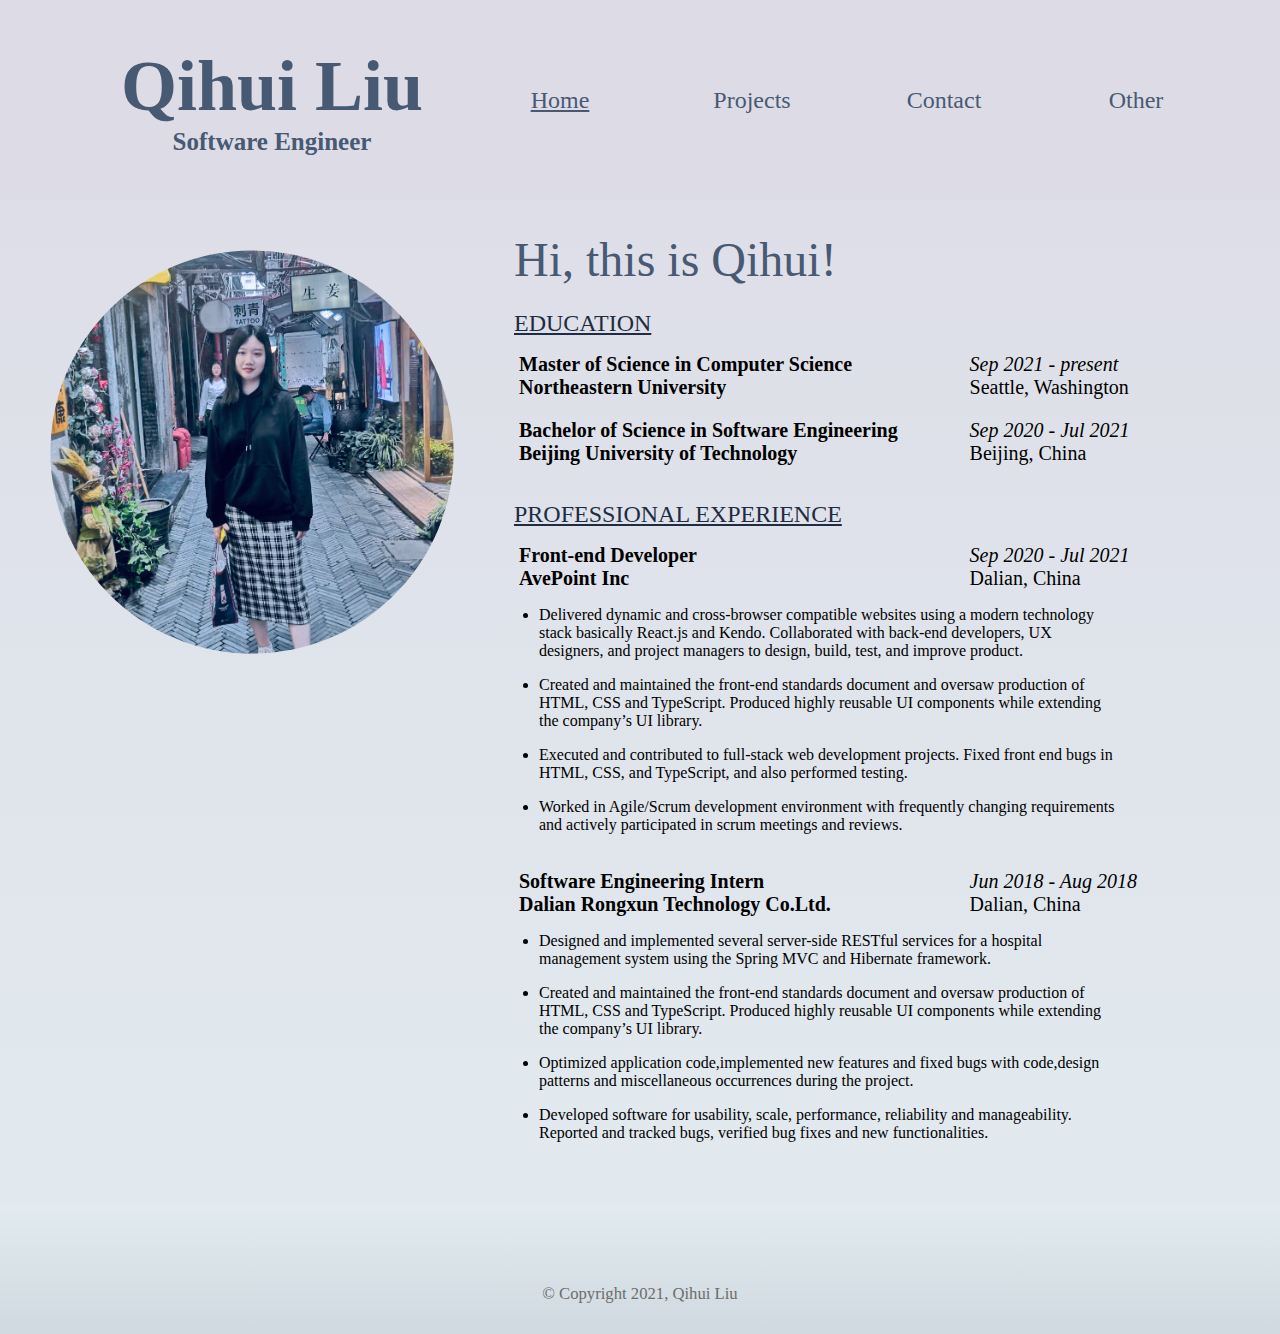
<file: index.html>
<!DOCTYPE html>
<html>

<head>
    <meta charset="utf-8">
    <title>Hello, This is Qihui!</title>
    <link rel="icon" href="image/hello-speech-bubble-handmade-chatting-symbol-svgrepo-com.svg">
    <link href="index.css" rel="stylesheet" type="text/css" media="all">
</head>

<body>
    <div class="container">
        <div class="nav">
            <div class="nav-main nav-item">
                <div class="nav-item-text">
                    <a href="">Qihui Liu</a>
                </div>
                <div class="nav-item-sub-text">
                    Software Engineer
                </div>
            </div>
            <div class="nav-item nav-item-active">
                <div class="nav-item-text">
                    <a href="">Home</a>
                </div>
            </div>
            <div class="nav-item">
                <div class="nav-item-text">
                    <a href="projects/">Projects</a>
                </div>
            </div>
            <div class="nav-item">
                <div class="nav-item-text">
                    <a href="contact/">Contact</a>
                </div>
            </div>
            <div class="nav-item">
                <div class="nav-item-text">
                    <a href="other/">Other</a>
                </div>
            </div>
        </div>
        <div class="main">
            <div class="content">
                <div class="avatar-container">
                    <img src="image/IMG_3911.jpg" alt="Avatar" class="avatar">
                </div>

                <div class="experience">
                    <h1 class="title">
                        Hi, this is Qihui!
                    </h1>
                    <div>
                        <div class="experience-header">
                            EDUCATION
                        </div>
                        <ul>
                            <li>
                                <div class="experience-item">
                                    <div class="experience-item-title">Master of Science in Computer Science</div>
                                    <div class="experience-item-time">Sep 2021 - present</div>
                                    <div class="experience-item-title">Northeastern University</div>
                                    <div class="experience-item-content">Seattle, Washington</div>
                                </div>
                            </li>
                            <li>
                                <div class="experience-item">
                                    <div class="experience-item-title">Bachelor of Science in Software Engineering</div>
                                    <div class="experience-item-time">Sep 2020 - Jul 2021</div>
                                </div>
                                <div class="experience-item">
                                    <div class="experience-item-title">Beijing University of Technology</div>
                                    <div class="experience-item-content">Beijing, China</div>
                                </div>
                            </li>
                        </ul>
                    </div>
                    <div>
                        <div class="experience-header">
                            PROFESSIONAL EXPERIENCE
                        </div>
                        <ul>
                            <li>
                                <div class="experience-item">
                                    <div class="experience-item-title">Front-end Developer</div>
                                    <div class="experience-item-time">Sep 2020 - Jul 2021</div>
                                </div>
                                <div class="experience-item">
                                    <div class="experience-item-title">AvePoint Inc</div>
                                    <div class="experience-item-content">Dalian, China</div>
                                </div>
                                <ul class="experience-item-section">
                                    <li class="experience-item-section-item">
                                        <p>
                                            Delivered dynamic and cross-browser compatible websites using a modern
                                            technology stack basically React.js and Kendo. Collaborated with back-end
                                            developers, UX designers, and project managers to design, build, test, and
                                            improve product.
                                        </p>
                                    </li>
                                    <li class="experience-item-section-item">
                                        <p>
                                            Created and maintained the front-end standards document and oversaw
                                            production of HTML, CSS and TypeScript. Produced highly reusable UI
                                            components while extending the company’s UI library.
                                        </p>
                                    </li>
                                    <li class="experience-item-section-item">
                                        <p>
                                            Executed and contributed to full-stack web development projects. Fixed front
                                            end bugs in HTML, CSS, and TypeScript, and also performed testing.
                                        </p>
                                    </li>
                                    <li class="experience-item-section-item">
                                        <p>
                                            Worked in Agile/Scrum development environment with frequently changing
                                            requirements and actively participated in scrum meetings and reviews.
                                        </p>
                                    </li>
                                </ul>
                            </li>
                            <li>
                                <div class="experience-item">
                                    <div class="experience-item-title">Software Engineering Intern</div>
                                    <div class="experience-item-time">Jun 2018 - Aug 2018</div>
                                </div>
                                <div class="experience-item">
                                    <div class="experience-item-title">Dalian Rongxun Technology Co.Ltd.</div>
                                    <div class="experience-item-content">Dalian, China</div>
                                </div>
                                <ul class="experience-item-section">
                                    <li class="experience-item-section-item">
                                        <p>
                                            Designed and implemented several server-side RESTful services for a hospital
                                            management system using the Spring MVC and Hibernate framework.
                                        </p>
                                    </li>
                                    <li class="experience-item-section-item">
                                        <p>
                                            Created and maintained the front-end standards document and oversaw
                                            production of HTML, CSS and TypeScript. Produced highly reusable UI
                                            components while extending the company’s UI library.
                                        </p>
                                    </li>
                                    <li class="experience-item-section-item">
                                        <p>
                                            Optimized application code,implemented new features and fixed bugs with
                                            code,design patterns and miscellaneous occurrences during the project.
                                        </p>
                                    </li>
                                    <li class="experience-item-section-item">
                                        <p>Developed software for usability, scale, performance, reliability and
                                            manageability. Reported and tracked bugs, verified bug fixes and new
                                            functionalities.
                                        </p>
                                    </li>
                                </ul>
                            </li>
                        </ul>
                    </div>
                </div>
            </div>
            <div class="bottom">
                <footer> <small>&copy; Copyright 2021, Qihui Liu</small> </footer> 
            </div>
        </div>
    </div>
    </div>
</body>

</html>
</file>
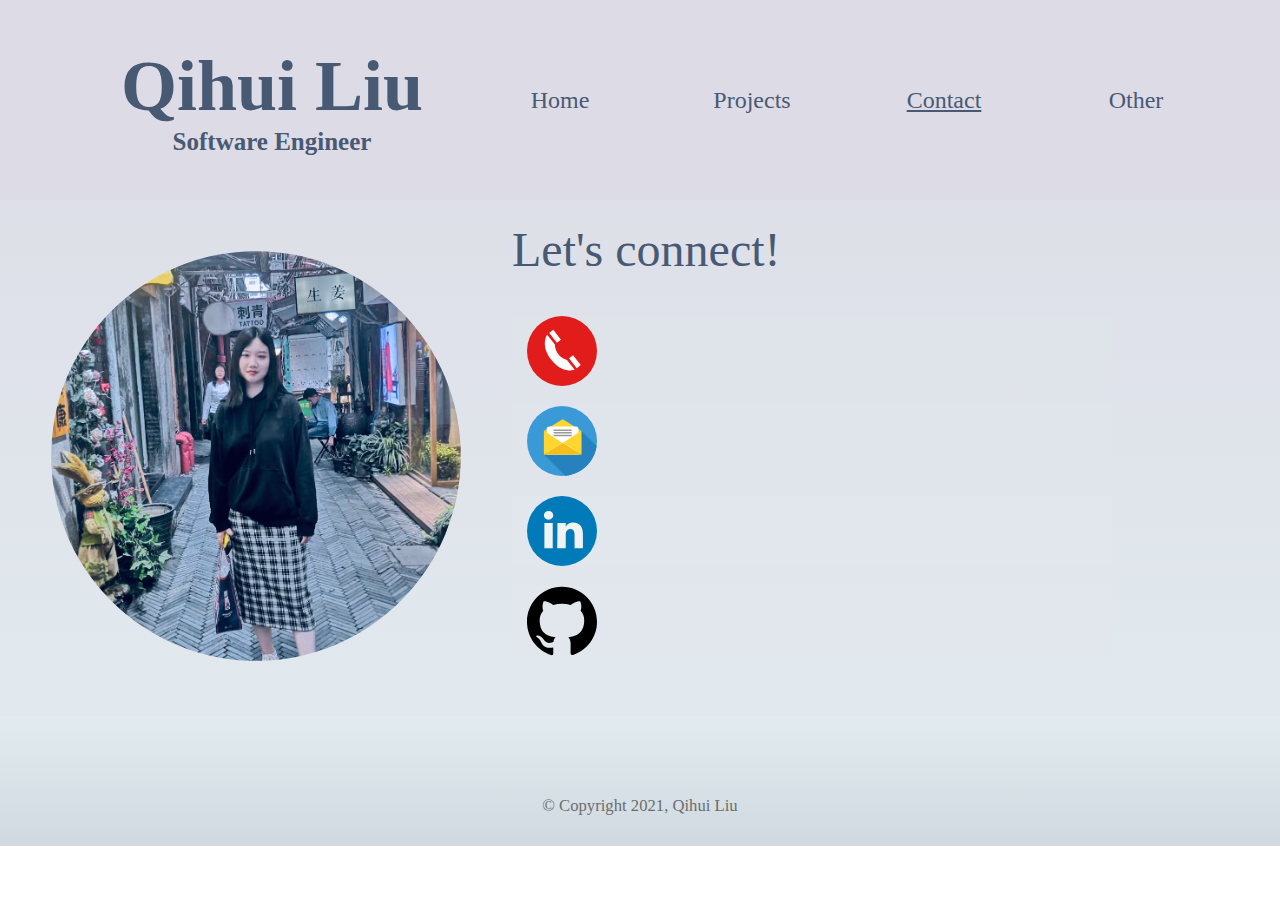
<file: contact/index.html>
<!DOCTYPE html>
<html>

<head>
    <meta charset="utf-8">
    <title>Hello, This is Qihui!</title>
    <link rel="icon" href="../image/hello-speech-bubble-handmade-chatting-symbol-svgrepo-com.svg">
    <link href="../index.css" rel="stylesheet" type="text/css" media="all">
    <link href="index.css" rel="stylesheet" type="text/css" media="all">
</head>

<body>
    <div class="container">
        <div class="nav">
            <div class="nav-main nav-item">
                <div>
                    <a href="../">Qihui Liu</a>
                </div>
                <div class="nav-item-sub-text">
                    Software Engineer
                </div>
            </div>
            <div class="nav-item">
                <div class="nav-item-text">
                    <a href="../">Home</a>
                </div>
            </div>
            <div class="nav-item">
                <div class="nav-item-text">
                    <a href="../projects/">Projects</a>
                </div>
            </div>
            <div class="nav-item">
                <div class="nav-item-text nav-item-active">
                    <a href="">Contact</a>
                </div>
            </div>
            <div class="nav-item">
                <div class="nav-item-text">
                    <a href="../other/">Other</a>
                </div>
            </div>
        </div>
        <div class="main">
            <div class="content">
                <div class="avatar-container">
                    <img src="../image/IMG_3911.jpg" alt="Avatar" class="avatar">
                </div>
                <div class="contact">
                    <div class="title">
                        Let's connect!
                    </div>
                    <ul>
                        <li class="contact-item-container">
                            <img src="../image/call-svgrepo-com.svg"/ class="contact-item">
                            <div class="shade shade1"></div>
                            <div class="contact-item-content"><span>1-617-818-3378</span></div>
                        </li>
                        <li class="contact-item-container">
                            <img src="../image/email-mail-svgrepo-com.svg" class="contact-item"/>
                            <div class="shade shade2"></div>
                            <div class="contact-item-content"><span>hazelliu98@outlook.com</span></div>
                        </li>
                        <li class="contact-item-container">
                            <img src="../image/linkedin-svgrepo-com.svg" class="contact-item"/>
                            <div class="shade shade3"></div>
                            <div class="contact-item-content"><a href="https://www.linkedin.com/in/qihui-hazel-liu-ba4808165/">LinkedIn</a></div>
                        </li>
                        <li class="contact-item-container">
                            <img src="../image/github-svgrepo-com.svg" class="contact-item"/>
                            <div class="shade shade3"></div>
                            <div class="contact-item-content"><a href="https://github.com/refrrir">GitHub</a></div>
                        </li>
                    </ul>
                </div>
            </div>

            <div class="bottom">
                <footer> <small>&copy; Copyright 2021, Qihui Liu</small> </footer> 
            </div>
        </div>
    </div>
    </div>
</body>

</html>
</file>
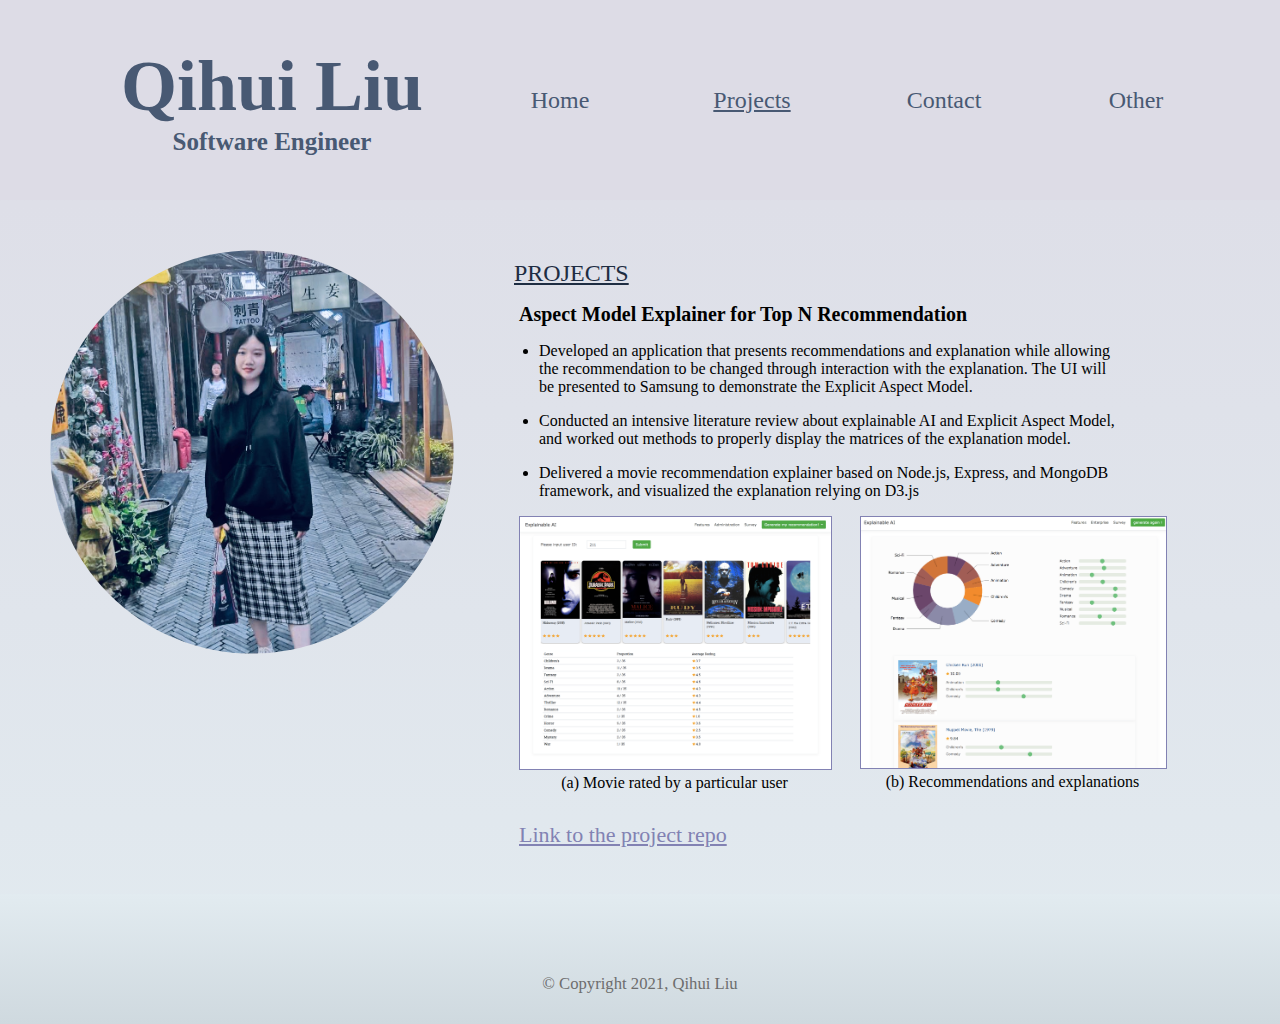
<file: projects/index.html>
<!DOCTYPE html>
<html>

<head>
    <meta charset="utf-8">
    <title>Hello, This is Qihui!</title>
    <link rel="icon" href="../image/hello-speech-bubble-handmade-chatting-symbol-svgrepo-com.svg">
    <link href="../index.css" rel="stylesheet" type="text/css" media="all">
    <link href="index.css" rel="stylesheet" type="text/css" media="all">
</head>

<body>
    <div class="container">
        <div class="nav">
            <div class="nav-main nav-item">
                <div>
                    <a href="../">Qihui Liu</a>
                </div>
                <div class="nav-item-sub-text">
                    Software Engineer
                </div>
            </div>
            <div class="nav-item">
                <div class="nav-item-text">
                    <a href="../">Home</a>
                </div>
            </div>
            <div class="nav-item">
                <div class="nav-item-text nav-item-active">
                    <a href="">Projects</a>
                </div>
            </div>
            <div class="nav-item">
                <div class="nav-item-text">
                    <a href="../contact/">Contact</a>
                </div>
            </div>
            <div class="nav-item">
                <div class="nav-item-text">
                    <a href="../other/">Other</a>
                </div>
            </div>
        </div>
        <div class="main">
            <div class="content">
                <div class="avatar-container">
                    <img src="../image/IMG_3911.jpg" alt="Avatar" class="avatar">
                </div>

                <div class="experience">
                    <div>
                        <div class="experience-header">
                            PROJECTS
                        </div>
                        <ul>
                            <li>
                                <div class="project-item">
                                    <div class="experience-item-title">Aspect Model Explainer for Top N Recommendation
                                    </div>
                                </div>
                                <ul class="experience-item-section">
                                    <li class="experience-item-section-item">
                                        <p>
                                            Developed an application that presents recommendations and explanation while
                                            allowing the recommendation to be changed through interaction with the
                                            explanation. The UI will be presented to Samsung to demonstrate the Explicit
                                            Aspect Model.
                                        </p>
                                    </li>
                                    <li class="experience-item-section-item">
                                        <p>
                                            Conducted an intensive literature review about explainable AI and Explicit
                                            Aspect Model, and worked out methods to properly display the matrices of the
                                            explanation model.
                                        </p>
                                    </li>
                                    <li class="experience-item-section-item">
                                        <p>
                                            Delivered a movie recommendation explainer based on Node.js,
                                            Express, and MongoDB framework, and visualized the explanation
                                            relying on D3.js
                                        </p>
                                    </li>
                                </ul>

                                <div class="project-picture-container">
                                    <figure>
                                        <img src="../image/UI2.png" alt="User Interface Example" class="project-picture">
                                        <figcaption>(a) Movie rated by a particular user</figcaption>
                                    </figure>
                                    <figure>
                                        <img src="../image/UI1.png" alt="User Interface Example" class="project-picture">
                                        <figcaption>(b) Recommendations and explanations</figcaption>
                                    </figure>
                                </div>

                                <div class="project-link-container">
                                    <a href="https://github.com/refrrir/FYP-explainableAI" class="project-link">Link to the project repo</a>
                                </div>
                            </li>
                        </ul>
                    </div>
                </div>
            </div>
            <div class="bottom">
                <footer> <small>&copy; Copyright 2021, Qihui Liu</small> </footer> 
            </div>
        </div>
    </div>
    </div>
</body>

</html>
</file>
<file: index.css>
body{
    padding: 0px;
    margin: 0px;
    height: 100%;
}

a{
    color: inherit;
    text-decoration: none;
}

ul{
    list-style-type: none;
    padding-inline-start: 5px;
}

li{
    padding-bottom: 20px;
}
.container{
    background-image: linear-gradient(to bottom, #dddce6 , #e2ebf0 100%);
    position: relative;
    padding-top: 200px;
    overflow: hidden;
    height: 100%;
}

.nav{
    display: flex;;
    height: 200px;
    font-size: 1.5em;
    padding: 0px 80px  0px 80px;
    color: #485973;
    font-family: 'Merriweather', serif;
    position: fixed;
    top: 0px;
    width: 100%;
    background-color:#dddce6;
    z-index: 200;
    white-space: nowrap;
}

.nav-item{
    width: 15%;
    display: flex;
    flex-direction: column;
    justify-content: center;
    align-items: center;
    white-space: nowrap;
    min-width: 80px;
}

.nav-item-active{
    text-decoration: underline;
}

.nav-main .nav-item-text :hover{
    text-decoration: none;
}

.nav-item-text :hover{
    text-decoration: underline;
}

.nav-main{
    width: 30%;
    font-size: 3em;
    font-weight: 700;
    min-width: 287px;
}

.nav-item-sub-text{
    font-size: 25px;
}

.content{
    display: flex;
}

.avatar-container{
    width: 40%;
}
.avatar{
    border-radius: 50%;
    width: 80%;
    padding: 10%;
}

.experience{
    width: 60%;
    padding: 10px;
    font-family: 'Bitter', serif;
}

.title{
    color: #485973;
    font-size: 3em;
    font-family: 'Bitter', serif;
    height: 100px;
    line-height: 100px;
    margin: 0px;
    font-weight: normal;
    white-space: nowrap;
}

.experience-header{
    text-decoration: underline;
    font-size: 24px;
    color: #1e2d42;
}

.experience-item{
    display: grid;
    grid-template-columns: 60% 40%;
    font-size: 20px;
}

.experience-item-title{
    font-weight: 700;
}

.experience-item-time{
    font-style: italic;
}

.experience-item-section{
    padding-right: 20%;
    list-style-type: disc;
    padding-left: 20px;
}

.experience-item-section-item{
    padding-bottom: 0px;
    padding-top: 0px;
}

.bottom{
    height: 100px;
    width: 100%;
    background-image: linear-gradient(to top, #cfd9df 0%, #e2ebf0 100%);
    height: 100px;
    width: 100%;
    display: flex;
    justify-content: center;
    align-items: end;
    padding-bottom: 30px;
    font-size: 20px;
    color: #6d6d6d;
    font-family: 'Bitter', serif;
}
</file>
<file: contact/index.css>
.contact-item-container{
    display: flex;
    flex-direction: row;
}

.contact-item{
    position: relative;
    left: 10px;
    transition: all 0.5s ease-in-out;
    width: 70px;
    z-index: 100;
}

.shade{
    position: absolute;
    left: 40%;
    transition: all 0.5s ease-in-out;
    width: 600px;
    height: 70px;
    z-index: 50;
}

.shade1{
    background-color:#dfe3ea;
}

.shade2{
    background-color: #e0e5eb;
}

.shade3{
    background-color: #e1e7ed;
}

.contact-item-content{
    height: 70px;
    line-height: 70px;
    text-decoration: underline;
    font-size: 24px;
    color: #4c5665;
    position: relative;
    z-index: 0;
    font-family: 'Merriweather', serif;
}

.contact-item-container:hover .contact-item{
    left: 400px;
}

.contact-item-container:hover .shade{
    left: 80%;
}
</file>
<file: projects/index.css>
.project-item{
    font-size: 20px;
}


figure{
    margin-block: 0rem;
    margin-inline: 0px;
    margin-right: 30px;
}

figcaption{
    text-align: center;
}


.experience{
    padding-top: 60px;
}

.project-picture-container{
    display: flex;
    width: 90%;

}
.project-picture{
    width: 100%;
    border: 1px solid #8282b3;
}

.project-link-container{
    padding-top: 30px;
}

.project-link{
    text-decoration: underline;
    color: #8282b3;
    font-size: 22px;
}

.project-link:active{
    color: #3d3d66;
}
</file>
